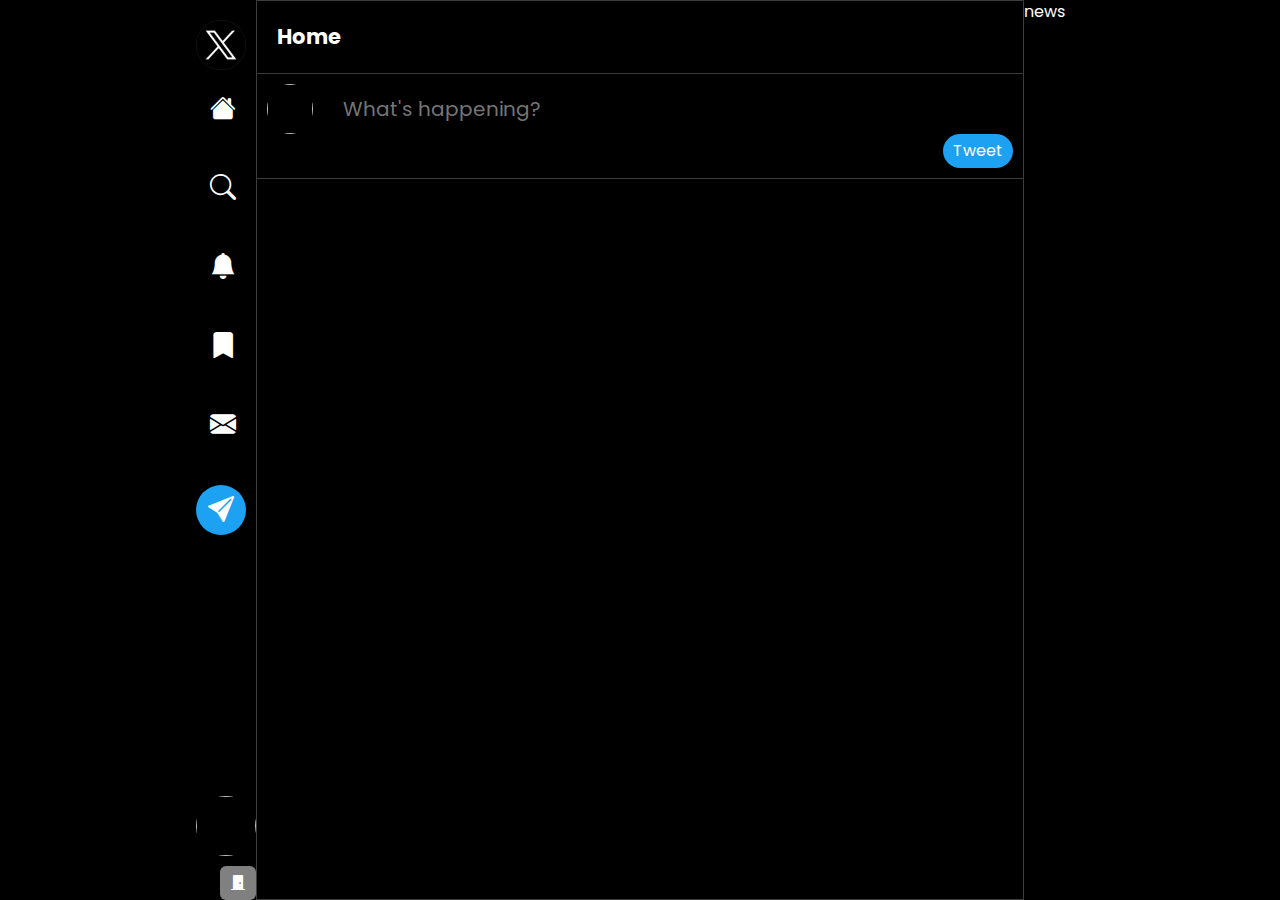
<file: index.html>
<!DOCTYPE html>
<html lang="en">
  <head>
    <meta charset="UTF-8" />
    <meta name="viewport" content="width=device-width, initial-scale=1.0" />
    <title>X | Home</title>
    <link rel="stylesheet" href="scss/style.css" />
    <!--Bootstrap links-->
    <link
      rel="stylesheet"
      href="https://cdnjs.cloudflare.com/ajax/libs/bootstrap/5.3.1/css/bootstrap.min.css"
    />
    <link
      rel="stylesheet"
      href="https://cdn.jsdelivr.net/npm/bootstrap-icons@1.10.5/font/bootstrap-icons.css"
    />
  </head>
  <body class="feed">
    <aside class="left-bar">
      <nav>
        <img src="/images/x-logo.png" />
        <a>
          <i class="bi bi-house-fill"></i>
          <span>Home</span>
        </a>
        <a>
          <i class="bi bi-search"></i>
          <span>Explore</span>
        </a>
        <a>
          <i class="bi bi-bell-fill"></i>
          <span>Notifications</span>
        </a>
        <a>
          <i class="bi bi-bookmark-fill"></i>
          <span>Bookmarks</span>
        </a>
        <a>
          <i class="bi bi-envelope-fill"></i>
          <span>Messages</span>
        </a>
        <button>
          <i class="bi bi-send-fill"></i>
          <span>Submit</span>
        </button>
      </nav>
      <div class="user-info">
        <img id="profile-pic" />
        <div>
          <p id="user-name"></p>
          <p id="user-tag"></p>
          <button id="logout-btn">
            <i class="bi bi-door-closed-fill"></i>
            <span>Log out</span>
          </button>
        </div>
      </div>
    </aside>
    <main>
      <header>Home</header>
      <!--tweeting area-->
      <form id="post-tweet">
        <img id="profile-pic" />
        <div class="input-area">
          <input placeholder="What's happening?" type="text" />
          <div class="buttons">
            <button>Tweet</button>
          </div>
        </div>
      </form>
      <!--tweets posted-->
      <div></div>
    </main>
    <aside class="news">news</aside>
    <!--Script link-->
    <script src="main.js" type="module"></script>
  </body>
</html>
</file>
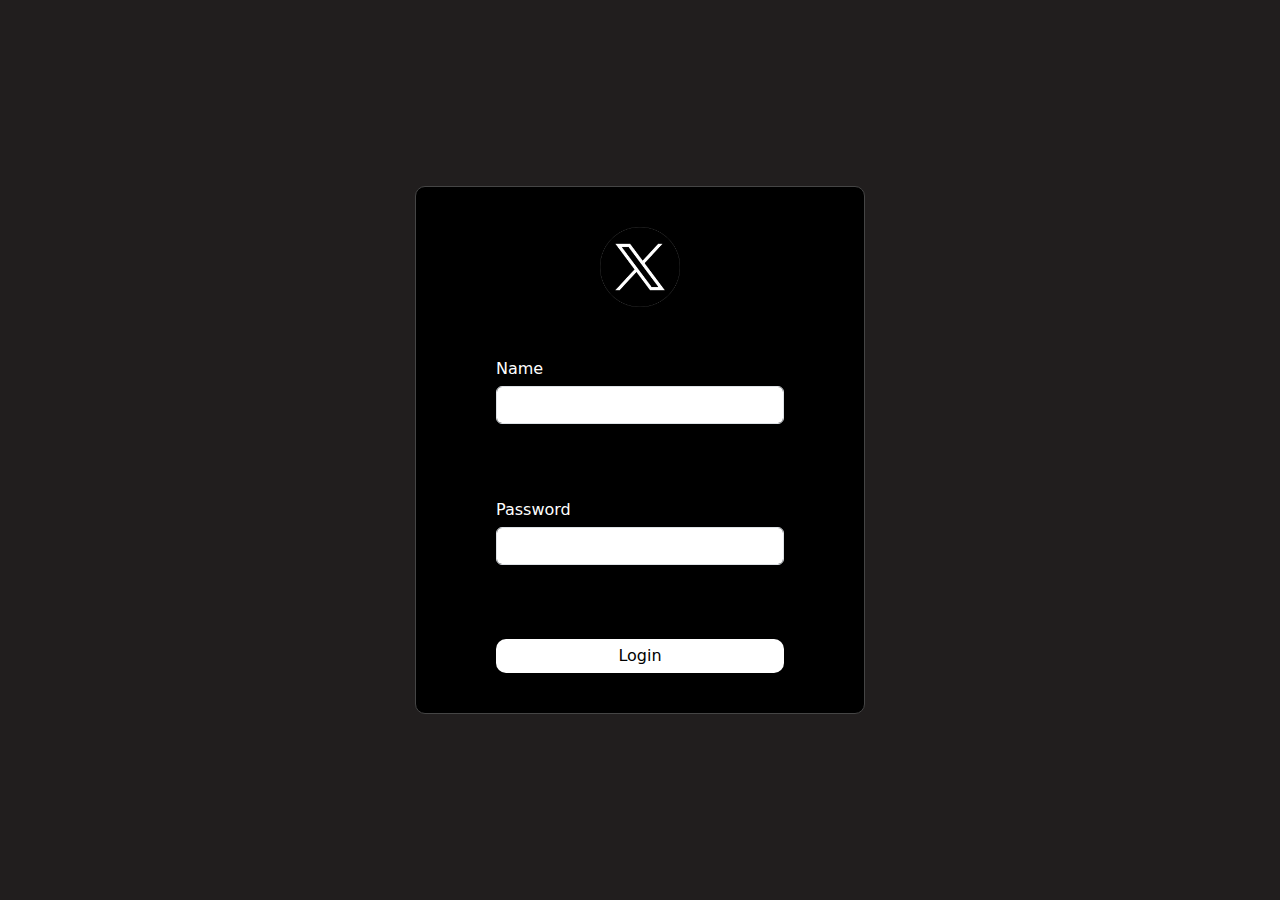
<file: auth.html>
<!DOCTYPE html>
<html lang="en">
  <head>
    <meta charset="UTF-8" />
    <meta name="viewport" content="width=device-width, initial-scale=1.0" />
    <title>X | Login</title>
    <link rel="stylesheet" href="scss/style.css" />
    <!--Bootstrap link-->
    <link
      rel="stylesheet"
      href="https://cdnjs.cloudflare.com/ajax/libs/bootstrap/5.3.1/css/bootstrap.min.css"
    />
  </head>
  <body class="auth-page">
    <!--form area-->
    <form id="login">
      <img src="images/x-logo.png" />
      <!--name part-->
      <div>
        <label>Name</label>
        <input id="name" class="form-control" type="text" />
        <div class="name-warning mt-4"></div>
      </div>
      <!--password part-->
      <div>
        <label>Password</label>
        <input id="pass" class="form-control" type="password" />
        <div class="pass-warning mt-4"></div>
      </div>
      <!--button part-->
      <button>Login</button>
    </form>
    <!--Script link-->
    <script type="module" src="scripts/auth.js"></script>
  </body>
</html>
</file>
<file: scss/style.css>
@import url("https://fonts.googleapis.com/css2?family=Indie+Flower&family=Poppins:wght@100;200;300;400;500;600;700;800;900&display=swap");
button {
  border: none;
  outline: none;
  border-radius: 10px;
  cursor: pointer;
  padding: 5px 10px;
  transition: all 0.3s;
}

.auth-page {
  min-height: 100vh;
  background: rgb(33, 30, 30);
  display: grid;
  place-items: center;
}

.auth-page form {
  background: black;
  color: white;
  display: flex;
  flex-direction: column;
  min-width: 450px;
  align-items: center;
  padding: 40px 80px;
  border: 1px solid rgb(69, 69, 69);
  border-radius: 10px;
  gap: 50px;
}
.auth-page form img {
  width: 80px;
}
.auth-page form div {
  width: 100%;
}
.auth-page form input {
  margin-top: 5px;
}
.auth-page form button {
  width: 100%;
  background: white;
  color: black;
  border-radius: 10px;
}
.auth-page form button:hover {
  background: rgb(198, 198, 198);
}
.auth-page form .warning {
  width: 100%;
  background: #f8d7da;
  padding: 5px 20px;
  color: black;
  padding: 5px 20px;
  border-radius: 10px;
}

.feed {
  background: black;
  font-family: "Poppins", sans-serif;
  color: white;
  min-height: 100vh;
  overflow: hidden;
  display: grid;
  grid-template-columns: 1fr 3fr 1fr;
}
@media (max-width: 1000px) {
  .feed {
    grid-template-columns: 1fr 4fr;
  }
}

.left-bar {
  display: flex;
  flex-direction: column;
  justify-content: space-between;
}
.left-bar img {
  width: 80px;
}
@media (max-width: 1300px) {
  .left-bar img {
    width: 50px;
  }
}
.left-bar nav {
  display: flex;
  flex-direction: column;
  padding: 20px 10px;
}
@media (max-width: 1300px) {
  .left-bar nav {
    align-items: end;
  }
}
.left-bar nav a {
  display: flex;
  font-size: 19px;
  gap: 10px;
  padding: 20px 10px;
  border-radius: 6px;
  cursor: pointer;
  transition: all 0.4s;
}
.left-bar nav a:hover {
  background: rgb(50, 50, 50);
}
.left-bar nav button {
  background: #1da1f2;
  color: white;
  margin-top: 20px;
  border-radius: 4px;
  font-weight: bold;
}
.left-bar nav button:hover {
  background: rgb(0, 97, 161);
}
@media (max-width: 1300px) {
  .left-bar nav button {
    padding: 0px;
    width: 50px;
    height: 50px;
    display: grid;
    place-items: center;
    border-radius: 50%;
  }
}
@media (max-width: 1300px) {
  .left-bar nav i {
    font-size: 26px;
  }
}
.left-bar nav span {
  white-space: nowrap;
}
@media (max-width: 1300px) {
  .left-bar nav span {
    display: none;
  }
}

.user-info {
  display: flex;
  gap: 10px;
}
@media (max-width: 1300px) {
  .user-info {
    flex-direction: column;
    align-items: end;
  }
}
.user-info img {
  height: 60px;
  width: 60px;
  border-radius: 50%;
}
.user-info button {
  background: gray;
  border-radius: 6px;
  color: white;
}
@media (max-width: 1300px) {
  .user-info button span {
    display: none;
  }
}
@media (max-width: 1300px) {
  .user-info p {
    display: none;
  }
}

main {
  border: 1px solid rgb(60, 60, 60);
}
main header {
  padding: 20px;
  font-weight: bold;
  font-size: 21px;
  border-bottom: 1px solid rgb(60, 60, 60);
}
main #post-tweet {
  display: flex;
  gap: 10px;
  border-bottom: 1px solid rgb(60, 60, 60);
  padding: 10px;
}
main #post-tweet img {
  width: 50px;
  height: 50px;
  border-radius: 50%;
}
main #post-tweet .input-area {
  width: 100%;
}
main #post-tweet .input-area input {
  width: 100%;
  background: black;
  border: none;
  outline: none;
  padding: 10px 20px;
  font-size: 20px;
  color: white;
}
main #post-tweet .input-area .buttons {
  display: flex;
  justify-content: end;
}
main #post-tweet .input-area .buttons button {
  border-radius: 60px;
  background: #1da1f2;
  color: white;
}
main #post-tweet .input-area .buttons button:hover {
  background: rgb(0, 92, 149);
}

@media (max-width: 1000px) {
  .news {
    display: none;
  }
}/*# sourceMappingURL=style.css.map */
</file>
